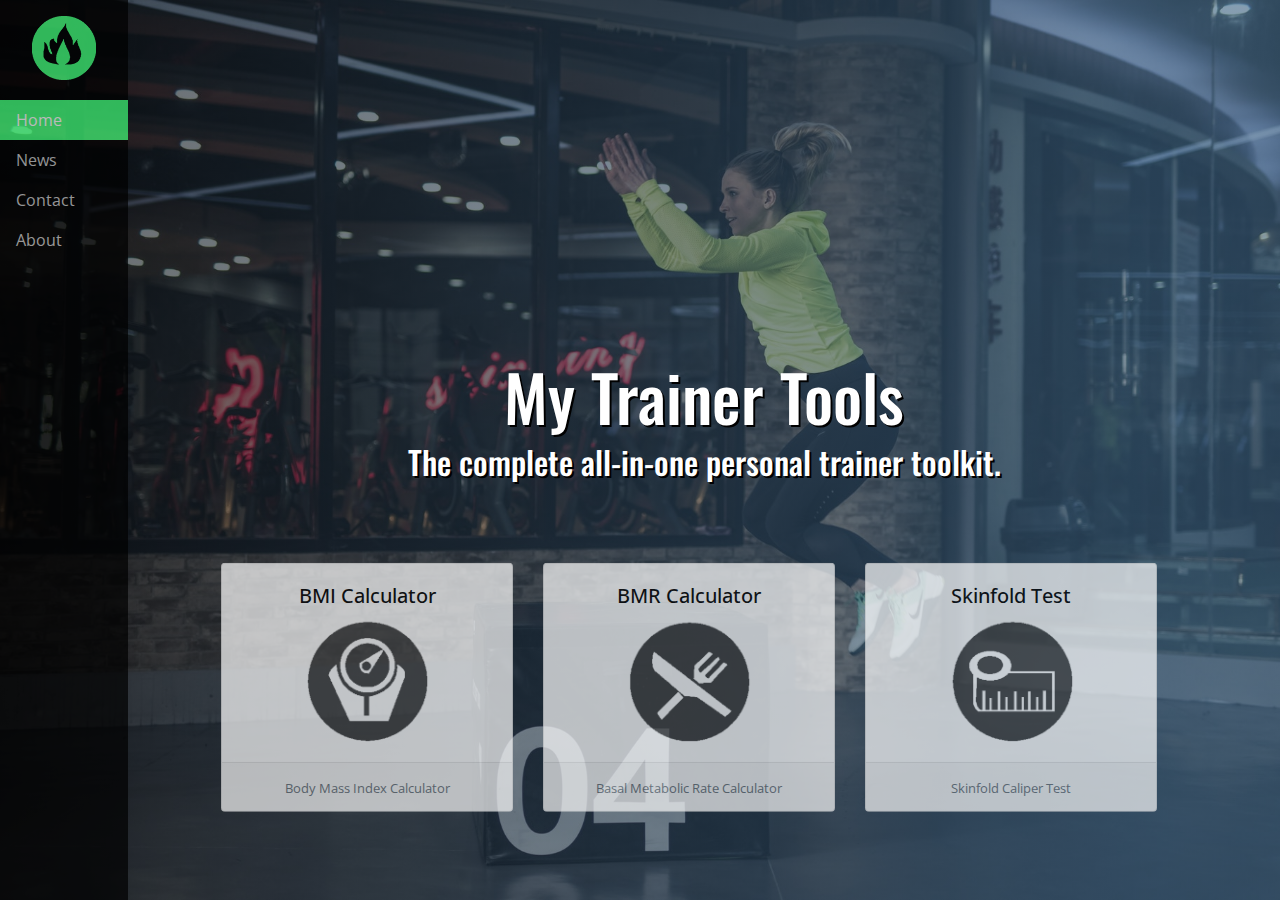
<file: index.html>
<!DOCTYPE html>
<html lang="en" dir="ltr">
  <head>
    <meta charset="utf-8" name="viewport" content="width=device-width, initial-scale=1">
    <title>Trainer Tools</title>
    <link rel="stylesheet" href="https://stackpath.bootstrapcdn.com/bootstrap/4.3.1/css/bootstrap.min.css" integrity="sha384-ggOyR0iXCbMQv3Xipma34MD+dH/1fQ784/j6cY/iJTQUOhcWr7x9JvoRxT2MZw1T" crossorigin="anonymous">
    <link rel="stylesheet" href="style1.css" type="text/css" />
    <link href="https://fonts.googleapis.com/css?family=Open+Sans|Oswald&display=swap" rel="stylesheet">
    <link rel="stylesheet" href="https://cdnjs.cloudflare.com/ajax/libs/font-awesome/4.7.0/css/font-awesome.min.css">
  </head>
  <body>
    <div class="nav-bar">

    <ul class="sidenav">
      <li>
        <img class="licon" src="icon.png" />
        </li>
    <li><a class="active" href="#home">Home</a></li>
    <li><a href="about.html">News</a></li>
    <li><a href="about.html">Contact</a></li>
    <li><a href="about.html">About</a></li>
    </ul></div>
    <div class="bg">

      <div class="transbox">

        </div>

      </div>


<section class="content-menu">

      <div class="box1">
        <h1>My Trainer Tools</h1>
        <h3>The complete all-in-one personal trainer toolkit.</h3>
        <div class="box2">
          <div class="card-deck container"><a href="bmit.html">
    <div class="card">
      <div class="card-body">
        <h5 class="card-title">BMI Calculator</h5>
        <img class="licon1" src="bmi.png" />
      </div>
      <div class="card-footer">
        <small class="text-muted">Body Mass Index Calculator</small></a>
      </div>
    </div>
    <div class="card"><a href="bmr.html">
      <div class="card-body">
        <h5 class="card-title">BMR Calculator</h5>
        <img class="licon1" src="bmr.png" />
      </div>
      <div class="card-footer">
        <small class="text-muted">Basal Metabolic Rate Calculator</small>
      </div></a>
    </div>
    <div class="card"><a href="sf.html">
      <div class="card-body">
        <h5 class="card-title">Skinfold Test</h5>
        <img class="licon1" src="sf.png" />
      </div>
      <div class="card-footer">
        <small class="text-muted">Skinfold Caliper Test</small>
      </div></a>
    </div>
  </div>
        </div>





</section>
        </div>


  </body>
</html>
</file>
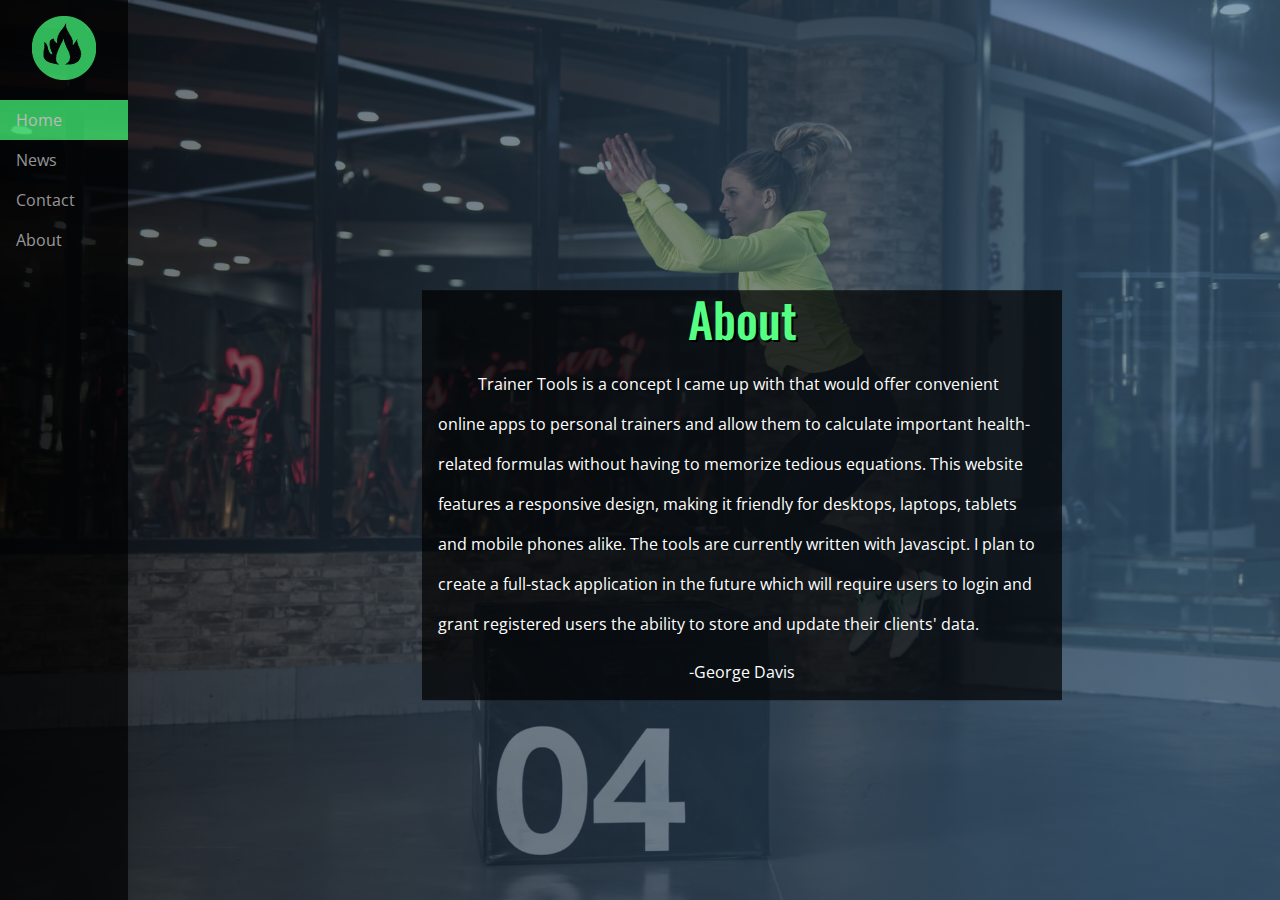
<file: about.html>
<!DOCTYPE html>
<html lang="en" dir="ltr">
  <head>
    <meta charset="utf-8" name="viewport" content="width=device-width, initial-scale=1">
    <title>Trainer Tools</title>
    <link rel="stylesheet" href="https://stackpath.bootstrapcdn.com/bootstrap/4.3.1/css/bootstrap.min.css" integrity="sha384-ggOyR0iXCbMQv3Xipma34MD+dH/1fQ784/j6cY/iJTQUOhcWr7x9JvoRxT2MZw1T" crossorigin="anonymous">
    <link rel="stylesheet" href="style1.css" type="text/css" />
    <link href="https://fonts.googleapis.com/css?family=Open+Sans|Oswald&display=swap" rel="stylesheet">
    <link rel="stylesheet" href="https://cdnjs.cloudflare.com/ajax/libs/font-awesome/4.7.0/css/font-awesome.min.css">
    <script src="bmi.js" charset="utf-8"></script>
  </head>
  <body>
    <div class="nav-bar">

    <ul class="sidenav">
      <li>
        <img class="licon" src="icon.png" />
        </li>
    <li><a class="active" href="index.html">Home</a></li>
    <li><a href="#news">News</a></li>
    <li><a href="#contact">Contact</a></li>
    <li><a href="#about">About</a></li>
    </ul></div>
    <div class="bg">

      <div class="transbox">

        </div>
        <div class="about">
          <h2 class="brandtitle">About</h2>

                     <p class="aboutbody tab">
                       Trainer Tools is a concept I came up with that would offer convenient online apps to personal trainers and allow them to calculate important health-related formulas without having to memorize tedious equations. This website features a responsive design, making it friendly for desktops, laptops, tablets and mobile phones alike. The tools are currently written with Javascipt. I plan to create a full-stack application in the future which will require users to login and grant registered users the ability to store and update their clients' data.
                     </p>
                     <p>
                       -George Davis
                     </p>
                             </div>
          </div>

        </div>


  </body>
</html>
</file>
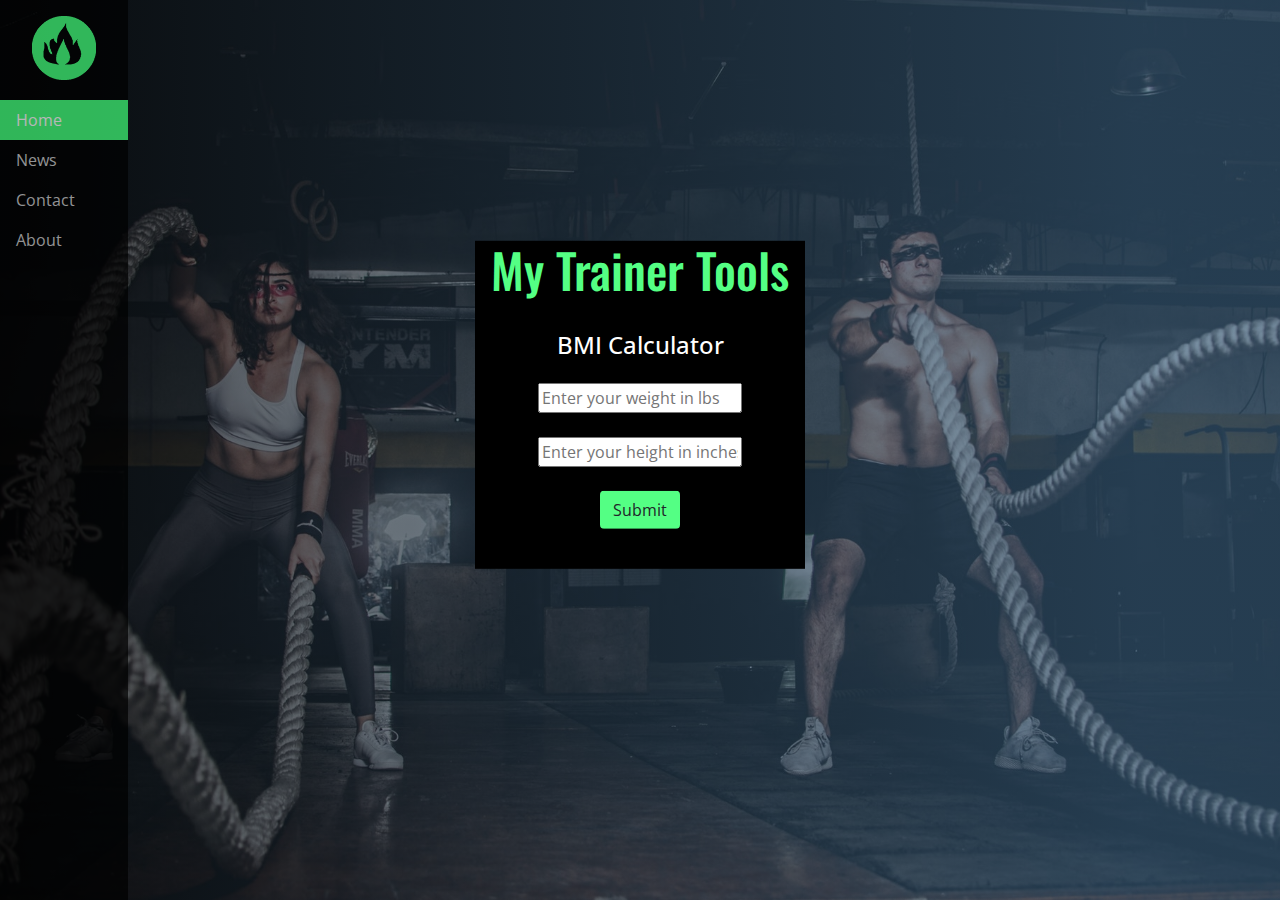
<file: bmit.html>
<!DOCTYPE html>
<html lang="en" dir="ltr">
  <head>
    <meta charset="utf-8" name="viewport" content="width=device-width, initial-scale=1">
    <title>Trainer Tools</title>
    <link rel="stylesheet" href="https://stackpath.bootstrapcdn.com/bootstrap/4.3.1/css/bootstrap.min.css" integrity="sha384-ggOyR0iXCbMQv3Xipma34MD+dH/1fQ784/j6cY/iJTQUOhcWr7x9JvoRxT2MZw1T" crossorigin="anonymous">
    <link rel="stylesheet" href="style1.css" type="text/css" />
    <link href="https://fonts.googleapis.com/css?family=Open+Sans|Oswald&display=swap" rel="stylesheet">
    <link rel="stylesheet" href="https://cdnjs.cloudflare.com/ajax/libs/font-awesome/4.7.0/css/font-awesome.min.css">
    <script src="bmi.js" charset="utf-8"></script>
  </head>
  <body>
    <div class="nav-bar">

    <ul class="sidenav">
      <li>
        <img class="licon" src="icon.png" />
        </li>
    <li><a class="active" href="index.html">Home</a></li>
    <li><a href="#news">News</a></li>
    <li><a href="#contact">Contact</a></li>
    <li><a href="#about">About</a></li>
    </ul></div>
    <div class="bg1">

      <div class="transbox">
      
        </div>
        <div class="toolbox">
          <h2 class="brandtitle">My Trainer Tools</h2>
          <form>
                     <h4 class="tooltitle">BMI Calculator</h4>
                     <input id="weight" type="text" placeholder="Enter your weight in lbs" />
                     <br />
                     <br />
                     <input id="height" type="text" placeholder="Enter your height in inches" />
                     <br />
                     <br />

                     <input class = "btn btn-x" type="button"  value="Submit" onclick="bmi()" />

                 </form>
                 <br />
                 <p id="result"></p>
          </div>

        </div>


  </body>
</html>
</file>
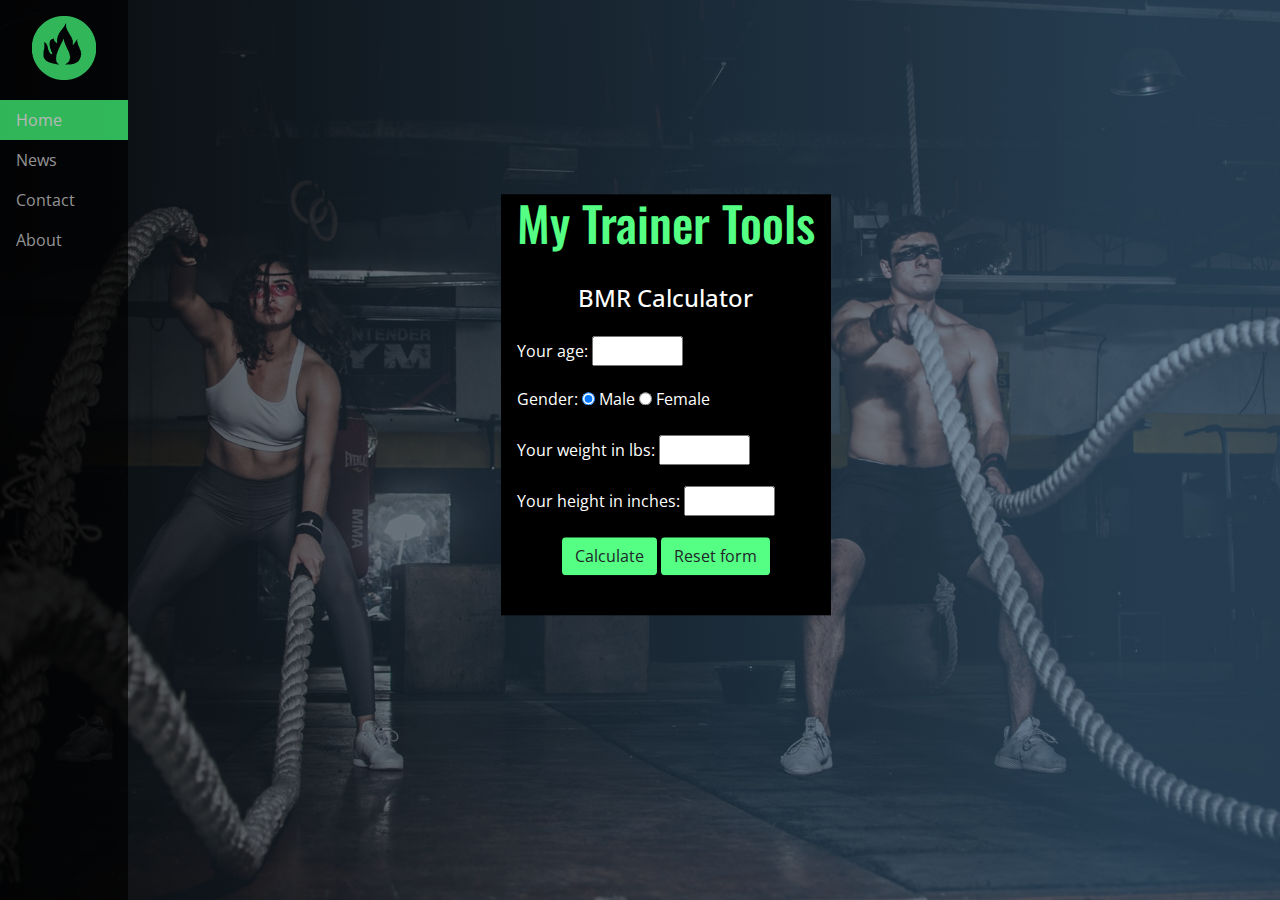
<file: bmr.html>
<!DOCTYPE html>
<html lang="en" dir="ltr">
  <head>
    <meta charset="utf-8" name="viewport" content="width=device-width, initial-scale=1">
    <title>Trainer Tools</title>
    <link rel="stylesheet" href="https://stackpath.bootstrapcdn.com/bootstrap/4.3.1/css/bootstrap.min.css" integrity="sha384-ggOyR0iXCbMQv3Xipma34MD+dH/1fQ784/j6cY/iJTQUOhcWr7x9JvoRxT2MZw1T" crossorigin="anonymous">
    <link rel="stylesheet" href="style1.css" type="text/css" />
    <link href="https://fonts.googleapis.com/css?family=Open+Sans|Oswald&display=swap" rel="stylesheet">
    <link rel="stylesheet" href="https://cdnjs.cloudflare.com/ajax/libs/font-awesome/4.7.0/css/font-awesome.min.css">
    <script src="bmr.js" charset="utf-8"></script>
  </head>
  <body>
    <div class="nav-bar">

    <ul class="sidenav">
      <li>
        <img class="licon" src="icon.png" />
        </li>
    <li><a class="active" href="index.html">Home</a></li>
    <li><a href="#news">News</a></li>
    <li><a href="#contact">Contact</a></li>
    <li><a href="#about">About</a></li>
    </ul></div>
    <div class="bg1">

      <div class="transbox">
        <!-- <div class="transbox1">

          </div> -->
          <!-- <div class="box1">
            <h1>My Trainer Tools</h1>
            <h3>The complete personal trainer toolkit in one.</h3>
            </div> -->
        </div>
        <div class="toolbox1">
          <h2 class="brandtitle">My Trainer Tools</h2>

                     <h4 class="tooltitle">BMR Calculator</h4>
                     <form id="bmrform" class="bmrform" action="#">
	<p><label>Your age:</label>
					<input type="text" size="7"  name="age" id="age" onkeyup="IsNumber(this.id)" value="" >
	</p>
	<p><label>Gender:</label>
					<input id="gender"  name="gender" type="radio" value="male" checked /> <label>Male</label>
					<input id="gender"  name="gender" type="radio" value="female" /> <label>Female</label>

	</p>
	<p><label>Your weight in lbs:</label>
					<input type="text" size="7"  name="age" id="sweight" onkeyup="IsNumber(this.id)" value="">
	</p>


	<p><label>Your height in inches:</label>
					<input id="yheight" size="7"  name="height" type="text" onkeyup="IsNumber(this.id)" value="">

	</p>

                 </form>
                 <div style="text-align:center;clear:both;"><button type="button" class="btn btn-x" onClick="">Calculate</button> <input type="button" class="btn btn-x" onclick="myFunction()" value="Reset form"></div>
<br />
                 <p id="bmrResult"></p>


                             </div>


          </div>

        </div>
<script>document.getElementsByTagName("button")[0].addEventListener("click", function() {
  calc();
  document.getElementById('bmrResult').innerHTML = "Your basal metabolic rate is "+bmr+ " calories per day.";

})

function myFunction() {
  document.getElementById("bmrform").reset();
}
</script>

  </body>
</html>
</file>
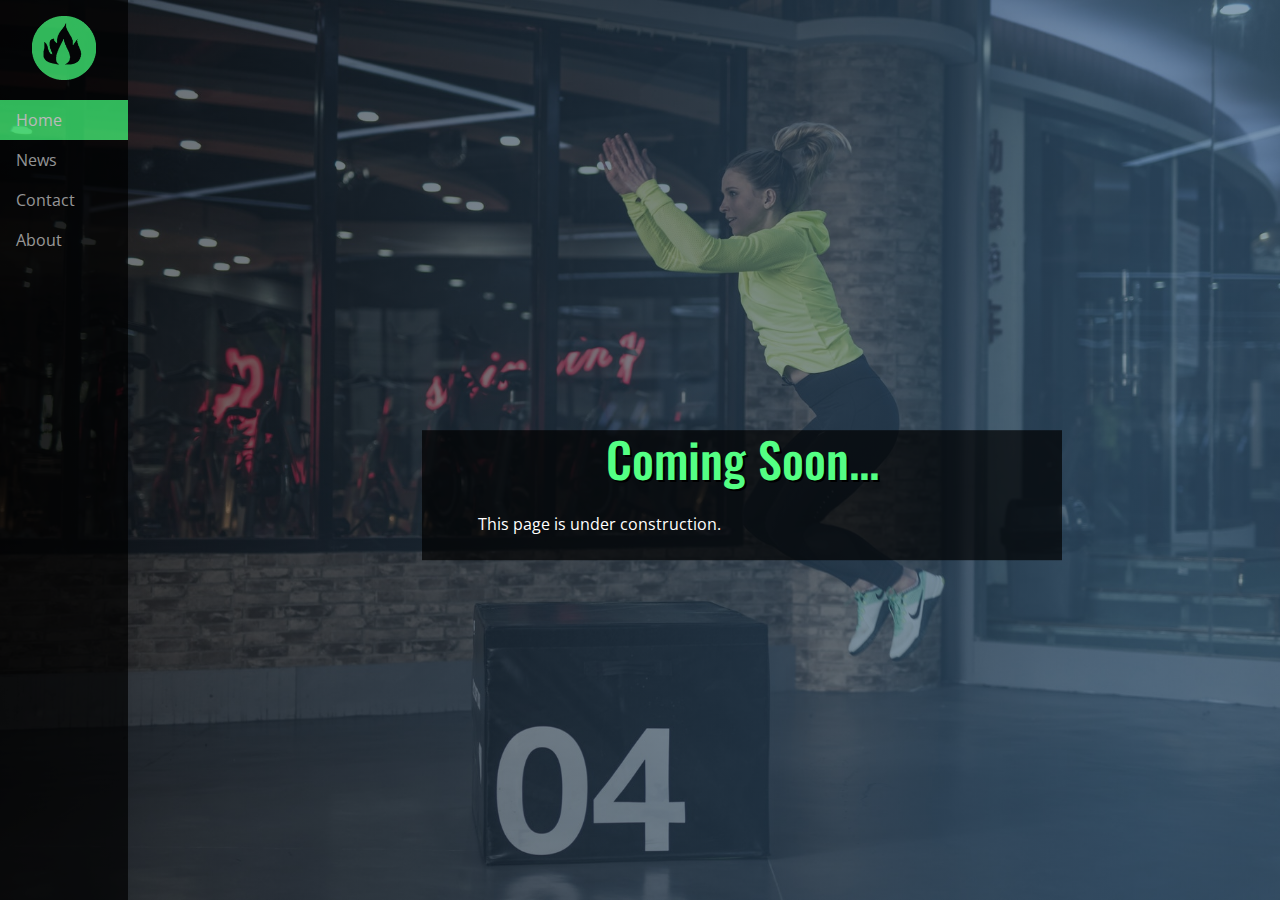
<file: sf.html>
<!DOCTYPE html>
<html lang="en" dir="ltr">
  <head>
    <meta charset="utf-8" name="viewport" content="width=device-width, initial-scale=1">
    <title>Trainer Tools</title>
    <link rel="stylesheet" href="https://stackpath.bootstrapcdn.com/bootstrap/4.3.1/css/bootstrap.min.css" integrity="sha384-ggOyR0iXCbMQv3Xipma34MD+dH/1fQ784/j6cY/iJTQUOhcWr7x9JvoRxT2MZw1T" crossorigin="anonymous">
    <link rel="stylesheet" href="style1.css" type="text/css" />
    <link href="https://fonts.googleapis.com/css?family=Open+Sans|Oswald&display=swap" rel="stylesheet">
    <link rel="stylesheet" href="https://cdnjs.cloudflare.com/ajax/libs/font-awesome/4.7.0/css/font-awesome.min.css">
    <script src="bmi.js" charset="utf-8"></script>
  </head>
  <body>
    <div class="nav-bar">

    <ul class="sidenav">
      <li>
        <img class="licon" src="icon.png" />
        </li>
    <li><a class="active" href="index.html">Home</a></li>
    <li><a href="#news">News</a></li>
    <li><a href="#contact">Contact</a></li>
    <li><a href="#about">About</a></li>
    </ul></div>
    <div class="bg">

      <div class="transbox">

        </div>
        <div class="about">
          <h2 class="brandtitle">Coming Soon...</h2>

                     <p class="aboutbody tab">
                       This page is under construction.
                     </p>
                    
                             </div>
          </div>



  </body>
</html>
</file>
<file: style1.css>
body, html {
  height: 100%;
  margin-top: 0;
  padding: 0;
  background-color: #000;
  font-family: 'Open Sans', sans-serif;
}

h1 {
  font-family: 'Oswald', sans-serif;
  font-size: 4rem;
  text-shadow: 2px 2px #000;
}

h2 {
  font-family: 'Oswald', sans-serif;
  font-size: 3rem;
  text-shadow: 2px 2px #000;
}

h3 {
  font-family: 'Oswald', sans-serif;
  font-size: 2rem;
  text-shadow: 2px 2px #000;
}

.sidenav {
  list-style-type: none;
  margin: 0;
  padding: 16px 0;
  width: 10%;
  background-color: #000;
  opacity: 0.7;
  position: fixed;
  height: 100%;
  overflow: auto;
  z-index: 1;
  display: block;
}

.submit {
  background-color: #44c767;
  border-radius: 28px;
  border: 1px solid #18ab29;
  display: inline-block;
  cursor: pointer;
  color: #ffffff;
  font-family: Arial;
  font-size: 17px;
  padding: 5px 31px;
  text-decoration: none;
  text-shadow: 0 1px 0 #2f6627;
}

.bg {
  /* The image used */
  background-image: url("bg2.jpg");
  /* Full height */
  height: 100%;
  /* Center and scale the image*/
  background-position: center;
  background-repeat: no-repeat;
  background-size: cover;
  margin: 0;
  z-index: 0;
}

  @media screen and (max-width: 768px) {
    .bg {
      min-height: 1280px;
    }}

.bg1 {
  /* The image used */
  background-image: url("bg1.jpg");
  /* Full height */
  height: 100%;
  /* Center and scale the image */
  background-position: center;
  background-repeat: no-repeat;
  background-size: cover;
  margin: 0;
  z-index: 0;
}

.transbox {
  height: 100%;
  width: 100%;
  background-image: linear-gradient(89.7deg, rgba(0, 0, 0, 1) -10.7%, rgba(53, 92, 125, 1) 88.8%);
  opacity: 0.6;
  filter: alpha(opacity=60);
  /* For IE8 and earlier */
  text-align: center;
  color: #fff;
  text-shadow: 2px 2px #000;
  position: relative;
  overflow: hidden;
}

.transbox1 {
  height: 100%;
  width: 100%;
  background-color: black;
  opacity: 0.6;
  filter: alpha(opacity=60);
  /* For IE8 and earlier */
  text-align: center;
  color: #fff;
  text-shadow: 2px 2px #000;
  position: relative;
  overflow: hidden;
}



.licon {
  margin: 0 auto 20px;
  display: block;
  width: 50%;
  height: auto;
}

.licon1 {
  margin: 0 auto;
  display: block;
  width: 50%;
  height: auto;
}

a:hover {
  text-decoration: none;
}

li a {
  display: block;
  color: #ccc;
  padding: 8px 16px;
  text-decoration: none;
}

li a.active {
  background-color: #42FF7A;
  color: white;
}

li a:hover:not(.active) {
  background-color: #555;
  text-decoration: none;
  color: white;
}

@media (min-width: 992px){
.container {
    max-width: 100%;
}}

@media screen and (max-width: 768px) {
  .sidenav {
    width: 100%;
    height: auto;
    position: static;
  }
}

@media screen and (max-width: 768px) {
  .licon {
    width: 10%;
    height: auto;
  }
}

@media screen and (max-width: 768px) {
  .sidenav li a {
    text-align: center;
    float: none;
  }
}


.box1 {
  color: #fff;
  /* background-color: #000; */
  /* opacity: 0.7; */
  text-align: center;
  padding: 0 16px 0;
  position: absolute;
  top: 65%;
  left: 55%;
  margin-right: -50%;
  transform: translate(-50%, -50%)
}

.toolbox {
  color: #fff;
  background-color: #000;
  /* opacity: 0.7; */
  text-align: center;
  padding: 0 16px 0;
  position: absolute;
  top: 45%;
  left: 50%;
  margin-right: -50%;
  transform: translate(-50%, -50%)
}

.toolbox1 {
  color: #fff;
  background-color: #000;
  /* opacity: 0.7; */
  text-align: center;
  padding: 0 16px 0;
  position: absolute;
  top: 45%;
  left: 52%;
  margin-right: -50%;
  transform: translate(-50%, -50%)
}

#height, #weight {
  width: 12.8rem;
}

#result {
  font-size: 1.5rem;
  color: #54FF84;
}

.brandtitle {
  color: #54FF84;
}

.tooltitle {
  /* font-size: 2.5rem; */
  margin: 2rem auto 1.5rem;
}



@media screen and (max-width: 768px) {
  .box1 {
    text-align: center;
    padding: 0 16px 0;
    position:absolute;
    display:block;
    margin-top: 16rem;
    /* top: 15%; */
    left: 50%;
    margin-right: -50%;
    transform: translate(-50%, -50%)
  }
}

@media screen and (max-width: 576px) {
  .box1 {
    margin-top: 30rem;

  }
}

@media screen and (max-width: 768px) {
  .toolbox {
    width:80%;
    text-align: center;
    padding: 0 16px 0;
    position: absolute;
    margin-top: 16rem;
    left: 50%;
    margin-right: -50%;
    transform: translate(-50%, -50%);
  }
}


@media screen and (max-width: 768px) {
  .toolbox1 {
    width: 80%;
    text-align: center;
    padding: 0 16px 0;
    position: absolute;
    margin-top: 18rem;
    /* top: 73%; */
    left: 50%;
    margin-right: -50%;
    transform: translate(-50%, -50%)
  }
}

.box2 {
  color: #fff;
  /* background-color: #000; */
  /* height: 8rem;
  width:16rem; */
  margin-top: 5.1rem;
  opacity: 0.7;
  text-align: center;
}

/* @media screen and (max-width: 768px) {
  .box2 {
    text-align: center;
    padding: 0 16px 0;
    position: absolute;
    top: 90%;
    left: 50%;
    margin-right: -50%;
    transform: translate(-50%, -50%)
  }
} */

.card {
  width: 20%;
  margin: 0 auto;
  height: auto;
}

.card-title {
  color: #000;
  padding: 0;
}

/* .card:hover {
  background-color:#42FF7A;
  cursor: pointer;
  -webkit-transition: background-color 2s ease-out;
  -moz-transition: background-color 2s ease-out;
  -o-transition: background-color 2s ease-out;
  transition: background-color 2s ease-out;
} */
@media screen and (max-width: 768px) {
  .card {
    position: static;
    width: 50%;
    height: auto;
  }
}

.about {
  width: 50%;
  color: #fff;
  background: rgba(0, 0, 0, 0.7);
  /* opacity: 0.7; */
  text-align: center;
  padding: 0 16px 0;
  position: absolute;
  top: 55%;
  left: 58%;
  margin-right: -50%;
  transform: translate(-50%, -50%)
}

@media screen and (max-width: 768px) {
  .about {
    width:90%;
    text-align: center;
    padding: 0 16px 0;
    position: absolute;
    margin-top: 20rem;
    /* top: 83%; */
    left: 50%;
    margin-right: -50%;
    transform: translate(-50%, -50%)
  }
}

.aboutbody {
  margin-top: 1rem;
  line-height: 2.5;
  text-align: left;
}

.tab {
  text-indent: 40px;
}

.bmrform {
  text-align: left;
}

#bmrResult {
  color: #54FF84;
}

.btn-x {
  background-color: #54FF84;
}

.btn-x:hover {
  background-color: #ccc;
}
</file>
